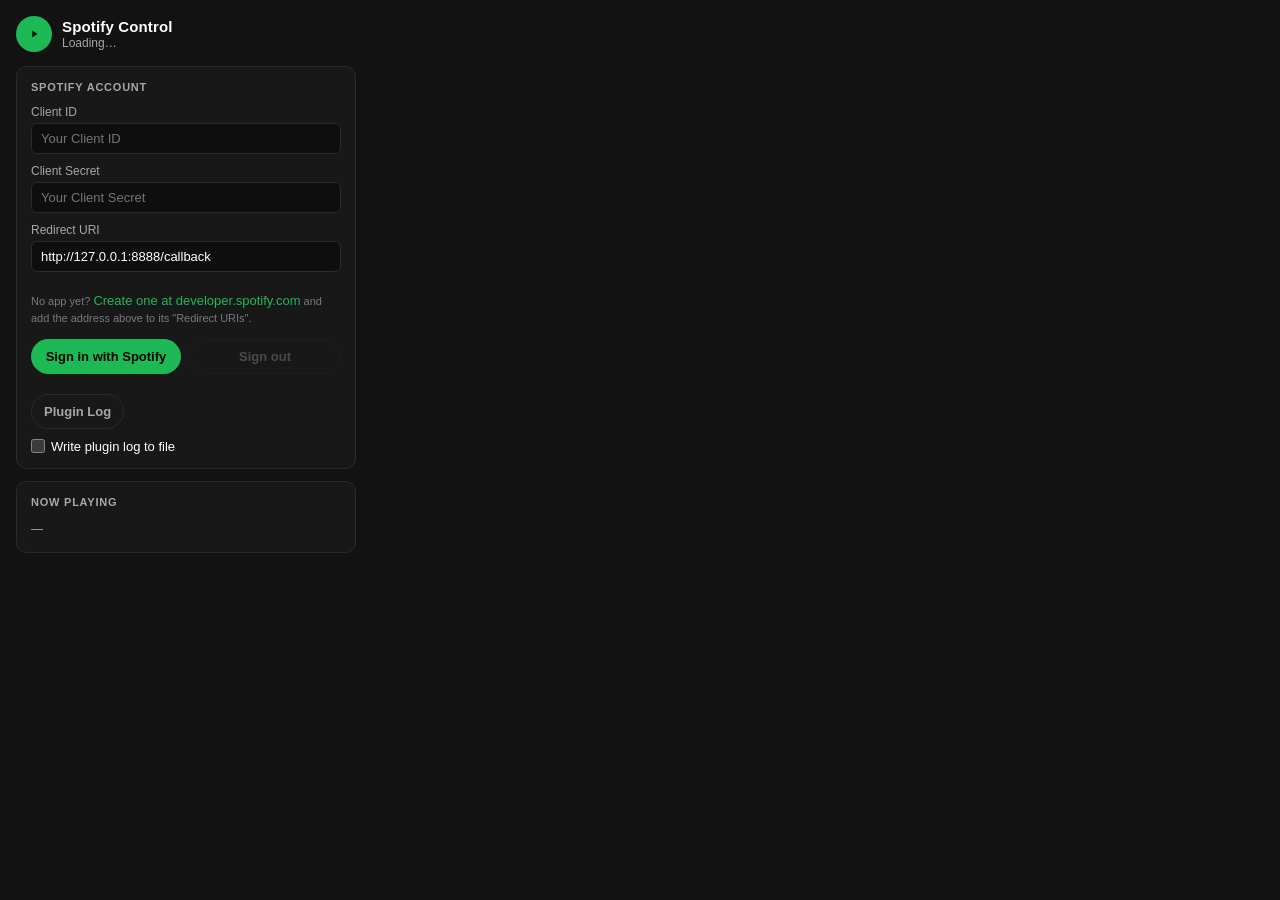
<file: com.spotify.control.en.sdPlugin/propertyInspector/index.html>
<!doctype html>
<html lang="en">
<head>
<meta charset="utf-8">
<meta name="viewport" content="width=device-width, initial-scale=1">
<meta name="color-scheme" content="dark">
<title>Spotify Control</title>
<link rel="stylesheet" href="style.css">
</head>
<body>
  <div class="wrap">

    <header class="head">
      <div class="logo">
        <svg viewBox="0 0 72 72" xmlns="http://www.w3.org/2000/svg">
          <path d="M29 22 L50 36 L29 50 Z" fill="#121212"/>
        </svg>
      </div>
      <div>
        <div class="title">Spotify Control</div>
        <div class="status" id="status">Loading…</div>
      </div>
    </header>

    <section class="card">
      <h2>Spotify Account</h2>

      <label class="field">Client ID
        <input id="clientId" type="text" placeholder="Your Client ID" autocomplete="off" spellcheck="false">
      </label>

      <label class="field">Client Secret
        <input id="clientSecret" type="password" placeholder="Your Client Secret" autocomplete="off" spellcheck="false">
      </label>

      <label class="field">Redirect URI
        <input id="redirectUri" type="text" value="http://127.0.0.1:8888/callback" autocomplete="off" spellcheck="false">
      </label>

      <div class="hint">No app yet? <a class="link" href="https://developer.spotify.com/dashboard" target="_blank">Create one at developer.spotify.com</a> and add the address above to its "Redirect URIs".</div>

      <div class="row">
        <button id="loginBtn" class="btn primary">Sign in with Spotify</button>
        <button id="logoutBtn" class="btn ghost" disabled>Sign out</button>
      </div>

      <a id="loginLink" class="link" href="#" target="_blank" hidden>If the browser didn't open, click here</a>
      <div id="authMsg" class="msg"></div>

      <button id="logBtn" class="btn ghost" style="margin-top:10px">Plugin Log</button>
      <label class="check" style="margin-top:10px"><input type="checkbox" id="optLogEnabled"> Write plugin log to file</label>
    </section>

    <section class="card" id="logBox" hidden>
      <h2>Plugin Log</h2>
      <textarea id="logText" readonly spellcheck="false" placeholder="Log is empty"></textarea>
      <div class="row">
        <button id="copyLogBtn" class="btn ghost" disabled>Copy</button>
        <button id="hideLogBtn" class="btn ghost">Hide</button>
      </div>
      <div class="hint" style="margin:8px 0 0">If the log is empty, the plugin didn't start at all. Copy the text and send it — it will help find the cause.</div>
    </section>

    <section class="card" id="displayCard" hidden>
      <h2>What to show on the button</h2>
      <div class="checks">
        <label class="check"><input type="checkbox" id="optCover" checked> Cover</label>
        <label class="check"><input type="checkbox" id="optTitle" checked> Title</label>
        <label class="check"><input type="checkbox" id="optArtist" checked> Artist</label>
        <label class="check"><input type="checkbox" id="optTime"> Time</label>
        <label class="check" id="iconWrap" hidden><input type="checkbox" id="optIcon"> Play/pause icon</label>
      </div>
      <label class="slider-label">Font size: <span id="fontVal">13</span>
        <input type="range" id="optFont" min="6" max="30" step="1" value="13">
      </label>
      <label class="check"><input type="checkbox" id="optContrast" checked> Auto-contrast text over the cover</label>
      <label class="check"><input type="checkbox" id="optProgress" checked> Progress bar</label>
      <div class="row">
        <label class="field" style="flex:1;margin:0">Time color
          <input type="color" id="optTimeColor" value="#1DB954" style="padding:0;height:34px;width:100%">
        </label>
        <button id="timeColorApply" class="btn ghost" style="align-self:flex-end">Apply</button>
      </div>
      <div class="hint">If the title or artist doesn't fit on the button, the text automatically scrolls as a marquee. Auto-contrast picks black or white text based on the cover brightness so it never blends in.</div>
    </section>

    <section class="card" id="playlistCard" hidden>
      <h2>Playlist</h2>
      <label class="field">Playlist to start
        <select id="playlistSelect"></select>
      </label>
      <div class="row">
        <button id="playlistRefresh" class="btn ghost">Refresh list</button>
      </div>
      <div class="hint">Pressing the button starts the selected playlist. "❤️ Liked Songs" is your collection of likes. If a playlist is missing from the list, refresh it.</div>
    </section>

    <section class="card">
      <h2>Now Playing</h2>
      <div class="player" id="playerInfo">—</div>
    </section>

  </div>
  <script src="pi.js"></script>
</body>
</html>
</file>
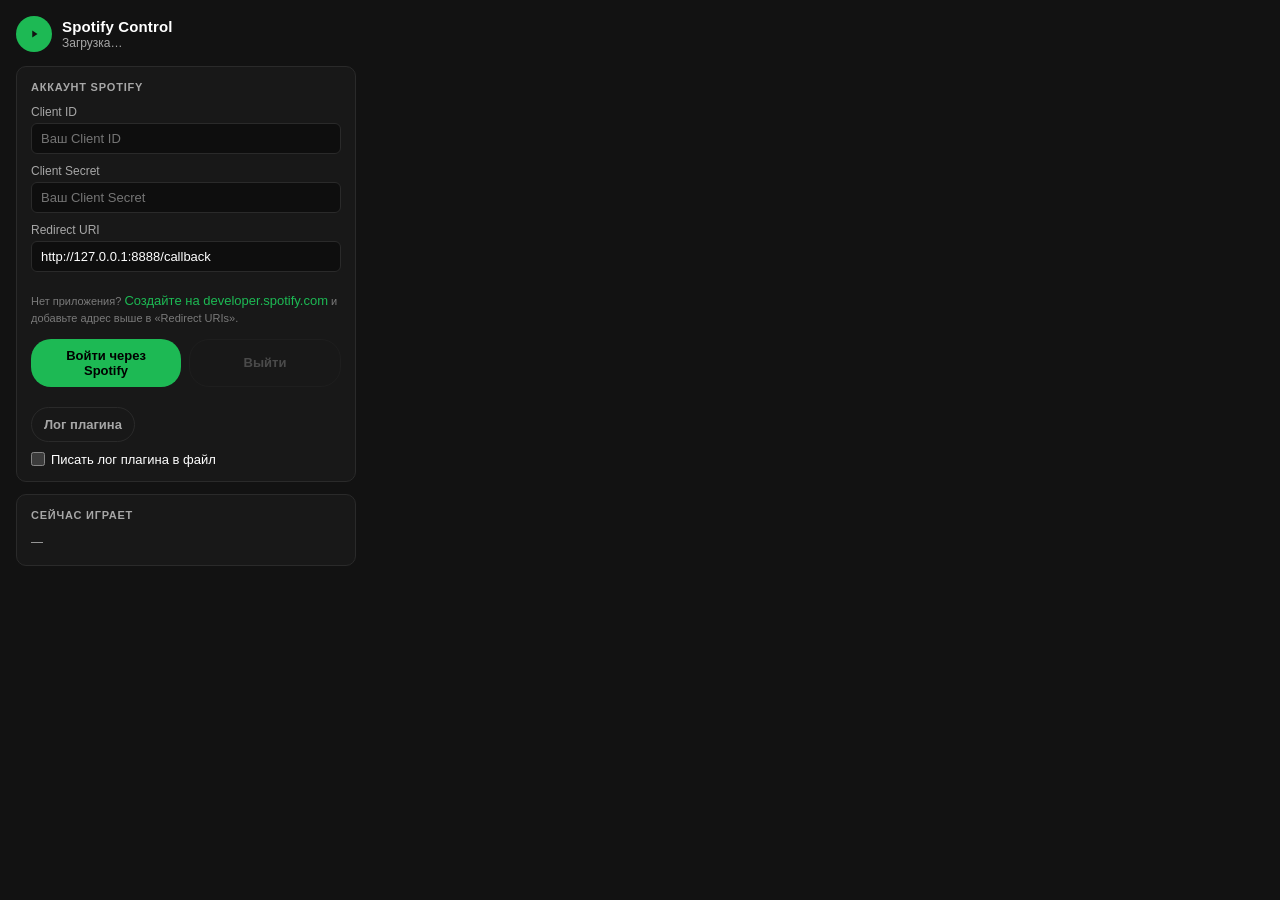
<file: com.spotify.control.sdPlugin/propertyInspector/index.html>
<!doctype html>
<html lang="ru">
<head>
<meta charset="utf-8">
<meta name="viewport" content="width=device-width, initial-scale=1">
<meta name="color-scheme" content="dark">
<title>Spotify Control</title>
<link rel="stylesheet" href="style.css">
</head>
<body>
  <div class="wrap">

    <header class="head">
      <div class="logo">
        <svg viewBox="0 0 72 72" xmlns="http://www.w3.org/2000/svg">
          <path d="M29 22 L50 36 L29 50 Z" fill="#121212"/>
        </svg>
      </div>
      <div>
        <div class="title">Spotify Control</div>
        <div class="status" id="status">Загрузка…</div>
      </div>
    </header>

    <section class="card">
      <h2>Аккаунт Spotify</h2>

      <label class="field">Client ID
        <input id="clientId" type="text" placeholder="Ваш Client ID" autocomplete="off" spellcheck="false">
      </label>

      <label class="field">Client Secret
        <input id="clientSecret" type="password" placeholder="Ваш Client Secret" autocomplete="off" spellcheck="false">
      </label>

      <label class="field">Redirect URI
        <input id="redirectUri" type="text" value="http://127.0.0.1:8888/callback" autocomplete="off" spellcheck="false">
      </label>

      <div class="hint">Нет приложения? <a class="link" href="https://developer.spotify.com/dashboard" target="_blank">Создайте на developer.spotify.com</a> и добавьте адрес выше в «Redirect URIs».</div>

      <div class="row">
        <button id="loginBtn" class="btn primary">Войти через Spotify</button>
        <button id="logoutBtn" class="btn ghost" disabled>Выйти</button>
      </div>

      <a id="loginLink" class="link" href="#" target="_blank" hidden>Если браузер не открылся — нажмите сюда</a>
      <div id="authMsg" class="msg"></div>

      <button id="logBtn" class="btn ghost" style="margin-top:10px">Лог плагина</button>
      <label class="check" style="margin-top:10px"><input type="checkbox" id="optLogEnabled"> Писать лог плагина в файл</label>
    </section>

    <section class="card" id="logBox" hidden>
      <h2>Лог плагина</h2>
      <textarea id="logText" readonly spellcheck="false" placeholder="Лог пуст"></textarea>
      <div class="row">
        <button id="copyLogBtn" class="btn ghost" disabled>Копировать</button>
        <button id="hideLogBtn" class="btn ghost">Скрыть</button>
      </div>
      <div class="hint" style="margin:8px 0 0">Если лог пуст — плагин не запустился вовсе. Скопируйте текст и пришлите его, это поможет найти причину.</div>
    </section>

    <section class="card" id="displayCard" hidden>
      <h2>Что показывать на кнопке</h2>
      <div class="checks">
        <label class="check"><input type="checkbox" id="optCover" checked> Обложка</label>
        <label class="check"><input type="checkbox" id="optTitle" checked> Название</label>
        <label class="check"><input type="checkbox" id="optArtist" checked> Исполнитель</label>
        <label class="check"><input type="checkbox" id="optTime"> Время</label>
        <label class="check" id="iconWrap" hidden><input type="checkbox" id="optIcon"> Иконка play/pause</label>
      </div>
      <label class="slider-label">Размер шрифта: <span id="fontVal">13</span>
        <input type="range" id="optFont" min="6" max="30" step="1" value="13">
      </label>
      <label class="check"><input type="checkbox" id="optContrast" checked> Авто-контраст текста по обложке</label>
      <label class="check"><input type="checkbox" id="optProgress" checked> Прогресс-бар</label>
      <div class="row">
        <label class="field" style="flex:1;margin:0">Цвет времени
          <input type="color" id="optTimeColor" value="#1DB954" style="padding:0;height:34px;width:100%">
        </label>
        <button id="timeColorApply" class="btn ghost" style="align-self:flex-end">Применить</button>
      </div>
      <div class="hint">Если название или исполнитель не помещаются в кнопку — текст автоматически прокручивается бегущей строкой. Авто-контраст подбирает чёрный или белый текст по яркости обложки, чтобы он не сливался.</div>
    </section>

    <section class="card" id="playlistCard" hidden>
      <h2>Плейлист</h2>
      <label class="field">Плейлист для запуска
        <select id="playlistSelect"></select>
      </label>
      <div class="row">
        <button id="playlistRefresh" class="btn ghost">Обновить список</button>
      </div>
      <div class="hint">Нажатие на кнопку запустит выбранный плейлист. «❤️ Любимые треки» — ваша коллекция лайков. Если плейлиста нет в списке — обновите.</div>
    </section>

    <section class="card">
      <h2>Сейчас играет</h2>
      <div class="player" id="playerInfo">—</div>
    </section>

  </div>
  <script src="pi.js"></script>
</body>
</html>
</file>
<file: com.spotify.control.en.sdPlugin/propertyInspector/style.css>
:root {
  --bg: #121212;
  --card: #181818;
  --border: #2a2a2a;
  --input: #0e0e0e;
  --text: #ffffff;
  --muted: #a7a7a7;
  --faint: #7a7a7a;
  --green: #1db954;
  --green2: #1ed760;
  --red: #f15e5e;
}

* { box-sizing: border-box; margin: 0; padding: 0; }

body {
  background: var(--bg);
  color: var(--text);
  font-family: "Segoe UI", Arial, Helvetica, sans-serif;
  font-size: 13px;
  padding: 16px;
  -webkit-font-smoothing: antialiased;
}

.wrap { max-width: 340px; }

.head { display: flex; gap: 10px; align-items: center; margin-bottom: 14px; }
.logo {
  width: 36px; height: 36px; flex: none;
  border-radius: 50%;
  background: var(--green);
  display: flex; align-items: center; justify-content: center;
}
.logo svg { width: 18px; height: 18px; }
.title { font-size: 15px; font-weight: 700; letter-spacing: .01em; }
.status { font-size: 12px; color: var(--muted); margin-top: 1px; }
.status.ok { color: var(--green); }

.card {
  background: var(--card);
  border: 1px solid var(--border);
  border-radius: 10px;
  padding: 14px;
  margin-bottom: 12px;
}

h2 {
  font-size: 11px;
  font-weight: 600;
  text-transform: uppercase;
  letter-spacing: .07em;
  color: var(--muted);
  margin-bottom: 12px;
}

label.field { display: block; margin-bottom: 10px; font-size: 12px; color: var(--muted); }
label.field input {
  width: 100%;
  margin-top: 4px;
  background: var(--input);
  border: 1px solid var(--border);
  border-radius: 6px;
  color: var(--text);
  padding: 7px 9px;
  font-size: 13px;
  outline: none;
  transition: border-color .15s;
}
label.field input:focus { border-color: var(--green); }

label.field select {
  width: 100%;
  margin-top: 4px;
  background: var(--input);
  border: 1px solid var(--border);
  border-radius: 6px;
  color: var(--text);
  padding: 7px 9px;
  font-size: 13px;
  outline: none;
}
label.field select:focus { border-color: var(--green); }

.hint {
  font-size: 11px;
  color: var(--faint);
  line-height: 1.45;
  margin: 2px 0 12px;
}

.row { display: flex; gap: 8px; }

.btn {
  flex: 1;
  border: none;
  border-radius: 20px;
  padding: 9px 12px;
  font-size: 13px;
  font-weight: 600;
  cursor: pointer;
  transition: background .15s, opacity .15s;
}
.btn.primary { background: var(--green); color: #000; }
.btn.primary:hover { background: var(--green2); }
.btn.primary:disabled { opacity: .45; cursor: default; }
.btn.ghost {
  background: transparent;
  color: var(--muted);
  border: 1px solid var(--border);
}
.btn.ghost:hover { color: #fff; border-color: #444; }
.btn.ghost:disabled { opacity: .35; cursor: default; }

.msg { margin-top: 10px; font-size: 12px; color: var(--red); line-height: 1.45; }
.link { display: inline-block; margin-top: 10px; color: var(--green); text-decoration: none; font-size: 13px; }
.link:hover { color: var(--green2); text-decoration: underline; }
.link[hidden] { display: none; }
.msg.ok { color: var(--green); }
.msg.connecting { color: var(--muted); }

.checks { display: flex; flex-wrap: wrap; gap: 7px 16px; margin-bottom: 14px; }
.check { display: flex; align-items: center; gap: 6px; font-size: 13px; cursor: pointer; user-select: none; }
.check input { accent-color: var(--green); width: 14px; height: 14px; cursor: pointer; }

.slider-label { display: block; font-size: 12px; color: var(--muted); }
.slider-label span { color: var(--text); font-weight: 600; }
input[type="range"] {
  width: 100%;
  margin-top: 6px;
  accent-color: var(--green);
  cursor: pointer;
}

textarea#logText {
  width: 100%;
  height: 140px;
  background: var(--input);
  border: 1px solid var(--border);
  border-radius: 6px;
  color: var(--text);
  font-family: Consolas, Menlo, monospace;
  font-size: 11px;
  padding: 8px;
  resize: vertical;
  outline: none;
}

textarea#logText:focus { border-color: var(--green); }

.player { font-size: 12px; color: var(--muted); line-height: 1.5; word-break: break-word; }
.player b { color: var(--text); font-weight: 600; }
</file>
<file: com.spotify.control.sdPlugin/propertyInspector/style.css>
:root {
  --bg: #121212;
  --card: #181818;
  --border: #2a2a2a;
  --input: #0e0e0e;
  --text: #ffffff;
  --muted: #a7a7a7;
  --faint: #7a7a7a;
  --green: #1db954;
  --green2: #1ed760;
  --red: #f15e5e;
}

* { box-sizing: border-box; margin: 0; padding: 0; }

body {
  background: var(--bg);
  color: var(--text);
  font-family: "Segoe UI", Arial, Helvetica, sans-serif;
  font-size: 13px;
  padding: 16px;
  -webkit-font-smoothing: antialiased;
}

.wrap { max-width: 340px; }

.head { display: flex; gap: 10px; align-items: center; margin-bottom: 14px; }
.logo {
  width: 36px; height: 36px; flex: none;
  border-radius: 50%;
  background: var(--green);
  display: flex; align-items: center; justify-content: center;
}
.logo svg { width: 18px; height: 18px; }
.title { font-size: 15px; font-weight: 700; letter-spacing: .01em; }
.status { font-size: 12px; color: var(--muted); margin-top: 1px; }
.status.ok { color: var(--green); }

.card {
  background: var(--card);
  border: 1px solid var(--border);
  border-radius: 10px;
  padding: 14px;
  margin-bottom: 12px;
}

h2 {
  font-size: 11px;
  font-weight: 600;
  text-transform: uppercase;
  letter-spacing: .07em;
  color: var(--muted);
  margin-bottom: 12px;
}

label.field { display: block; margin-bottom: 10px; font-size: 12px; color: var(--muted); }
label.field input {
  width: 100%;
  margin-top: 4px;
  background: var(--input);
  border: 1px solid var(--border);
  border-radius: 6px;
  color: var(--text);
  padding: 7px 9px;
  font-size: 13px;
  outline: none;
  transition: border-color .15s;
}
label.field input:focus { border-color: var(--green); }

label.field select {
  width: 100%;
  margin-top: 4px;
  background: var(--input);
  border: 1px solid var(--border);
  border-radius: 6px;
  color: var(--text);
  padding: 7px 9px;
  font-size: 13px;
  outline: none;
}
label.field select:focus { border-color: var(--green); }

.hint {
  font-size: 11px;
  color: var(--faint);
  line-height: 1.45;
  margin: 2px 0 12px;
}

.row { display: flex; gap: 8px; }

.btn {
  flex: 1;
  border: none;
  border-radius: 20px;
  padding: 9px 12px;
  font-size: 13px;
  font-weight: 600;
  cursor: pointer;
  transition: background .15s, opacity .15s;
}
.btn.primary { background: var(--green); color: #000; }
.btn.primary:hover { background: var(--green2); }
.btn.primary:disabled { opacity: .45; cursor: default; }
.btn.ghost {
  background: transparent;
  color: var(--muted);
  border: 1px solid var(--border);
}
.btn.ghost:hover { color: #fff; border-color: #444; }
.btn.ghost:disabled { opacity: .35; cursor: default; }

.msg { margin-top: 10px; font-size: 12px; color: var(--red); line-height: 1.45; }
.link { display: inline-block; margin-top: 10px; color: var(--green); text-decoration: none; font-size: 13px; }
.link:hover { color: var(--green2); text-decoration: underline; }
.link[hidden] { display: none; }
.msg.ok { color: var(--green); }
.msg.connecting { color: var(--muted); }

.checks { display: flex; flex-wrap: wrap; gap: 7px 16px; margin-bottom: 14px; }
.check { display: flex; align-items: center; gap: 6px; font-size: 13px; cursor: pointer; user-select: none; }
.check input { accent-color: var(--green); width: 14px; height: 14px; cursor: pointer; }

.slider-label { display: block; font-size: 12px; color: var(--muted); }
.slider-label span { color: var(--text); font-weight: 600; }
input[type="range"] {
  width: 100%;
  margin-top: 6px;
  accent-color: var(--green);
  cursor: pointer;
}

textarea#logText {
  width: 100%;
  height: 140px;
  background: var(--input);
  border: 1px solid var(--border);
  border-radius: 6px;
  color: var(--text);
  font-family: Consolas, Menlo, monospace;
  font-size: 11px;
  padding: 8px;
  resize: vertical;
  outline: none;
}

textarea#logText:focus { border-color: var(--green); }

.player { font-size: 12px; color: var(--muted); line-height: 1.5; word-break: break-word; }
.player b { color: var(--text); font-weight: 600; }
</file>
